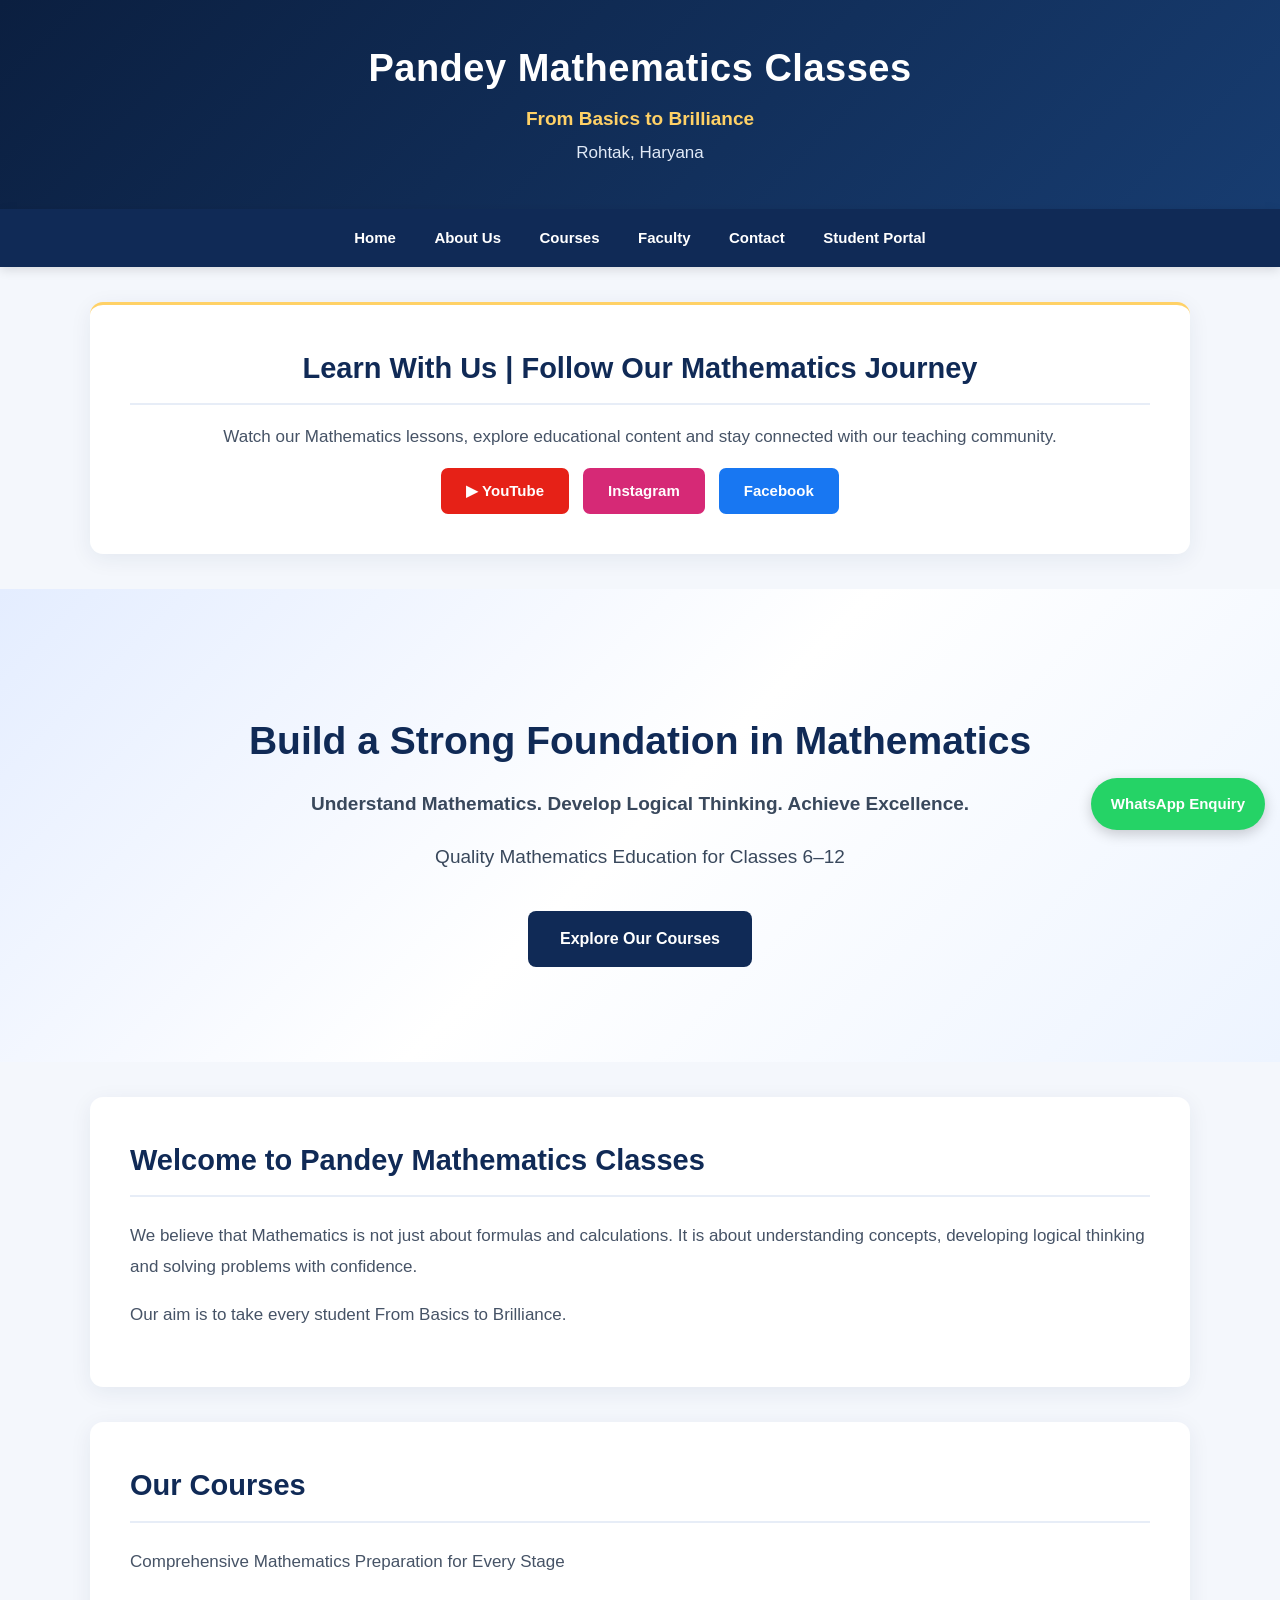
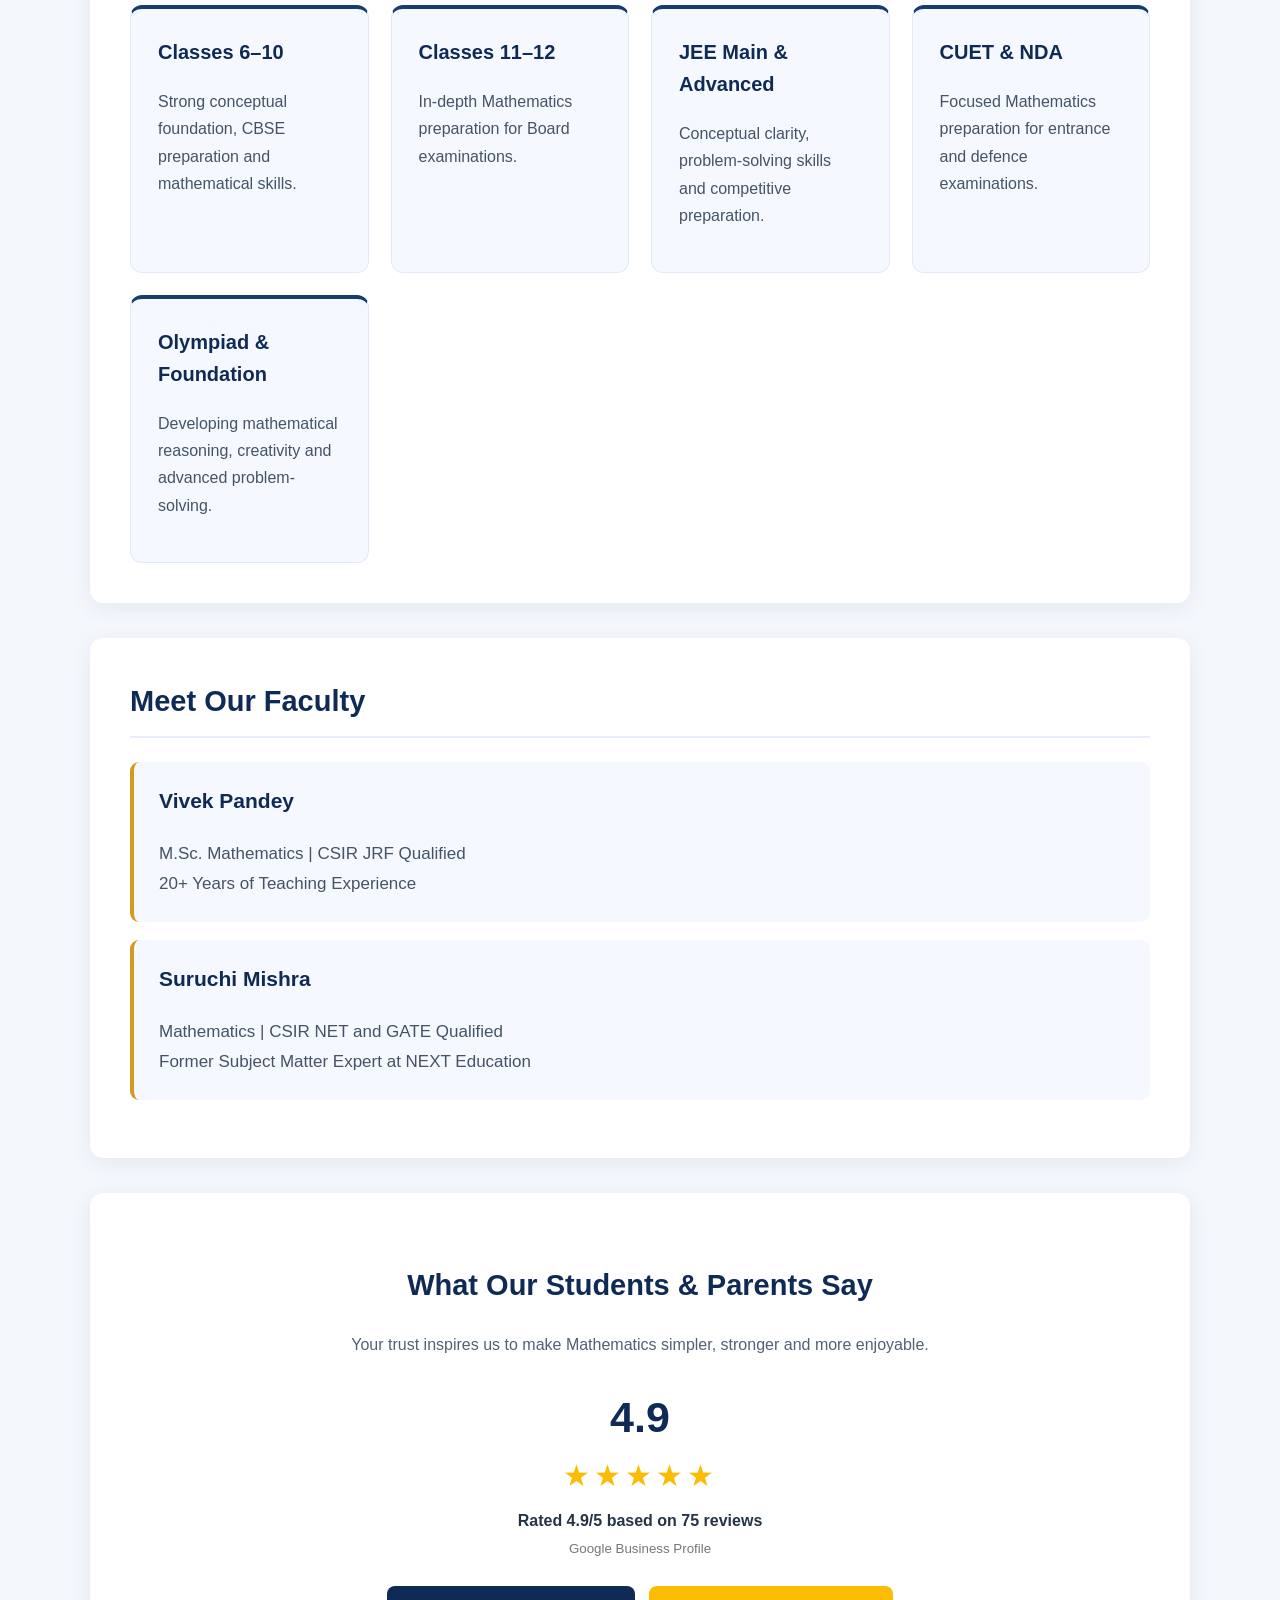
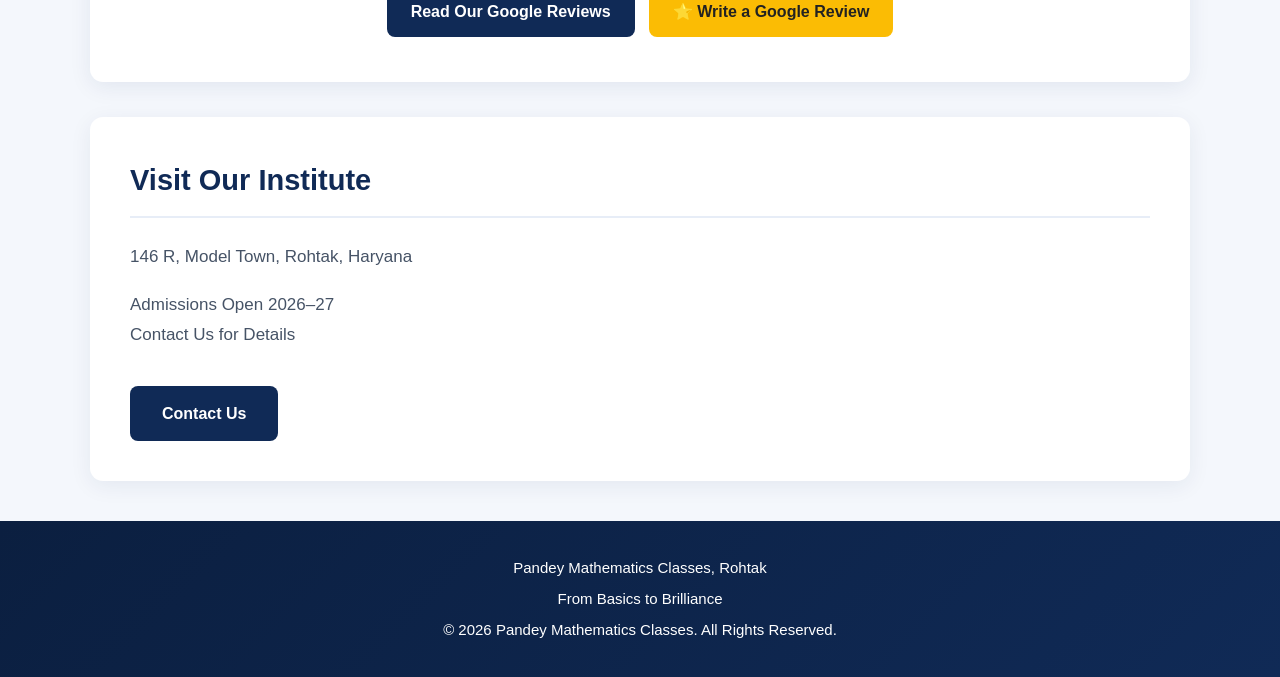
<file: index.html>
<!DOCTYPE html>
<html lang="en">

<head>
    <meta charset="UTF-8">
    <meta name="viewport" content="width=device-width, initial-scale=1.0">

    <title>Pandey Mathematics Classes, Rohtak | Classes 6–12 & JEE</title>

    <meta name="description"
          content="Pandey Mathematics Classes, Rohtak offers expert Mathematics coaching for Classes 6–12, CBSE, JEE Main, JEE Advanced, CUET, NDA and Olympiad preparation.">

    <meta name="keywords"
          content="Mathematics coaching Rohtak, Maths Classes Rohtak, JEE Mathematics, CBSE Maths, Pandey Mathematics Classes">

    <meta name="author" content="Pandey Mathematics Classes">

    <link rel="stylesheet" href="style.css">

</head>

<body>

    <!-- HEADER -->
    <header>
        <h1>Pandey Mathematics Classes</h1>
        <p>From Basics to Brilliance</p>
        <p>Rohtak, Haryana</p>
    </header>


    <!-- NAVIGATION -->
    <nav>
    <a href="index.html">Home</a>
    <a href="#about">About Us</a>
    <a href="courses.html">Courses</a>
    <a href="faculty.html">Faculty</a>
    <a href="contact.html">Contact</a>
    <a href="student-login.html">Student Portal</a>
</nav>


    <!-- SOCIAL MEDIA SECTION -->
    <section class="section youtube-section">

        <h2>Learn With Us | Follow Our Mathematics Journey</h2>

        <p>
            Watch our Mathematics lessons, explore educational content
            and stay connected with our teaching community.
        </p>

        <div class="social-links">

            <a href="https://www.youtube.com/@VivekPandeyAcademy"
               target="_blank"
               rel="noopener noreferrer"
               class="youtube-button">
                ▶ YouTube
            </a>

            <a href="https://www.instagram.com/vivek.pandey1982/?hl=en"
               target="_blank"
               rel="noopener noreferrer"
               class="instagram-button">
                Instagram
            </a>

            <a href="https://www.facebook.com/VivekPandeyAcademy"
               target="_blank"
               rel="noopener noreferrer"
               class="facebook-button">
                Facebook
            </a>

        </div>

    </section>


    <main>

        <!-- HERO SECTION -->
        <section class="hero" id="home">

            <h2>Build a Strong Foundation in Mathematics</h2>

            <p>
                Understand Mathematics.
                Develop Logical Thinking.
                Achieve Excellence.
            </p>

            <p>
                Quality Mathematics Education for Classes 6–12
            </p>

            <a href="courses.html" class="main-button">
                Explore Our Courses
            </a>

        </section>


        <!-- ABOUT US -->
        <section class="section" id="about">

            <h2>Welcome to Pandey Mathematics Classes</h2>

            <p>
                We believe that Mathematics is not just about formulas
                and calculations. It is about understanding concepts,
                developing logical thinking and solving problems with confidence.
            </p>

            <p>
                Our aim is to take every student
                From Basics to Brilliance.
            </p>

        </section>


        <!-- COURSES -->
        <section class="section" id="courses">

            <h2>Our Courses</h2>

            <p>
                Comprehensive Mathematics Preparation for Every Stage
            </p>

            <div class="course-grid">

                <div class="course-card">
                    <h3>Classes 6–10</h3>
                    <p>
                        Strong conceptual foundation, CBSE preparation
                        and mathematical skills.
                    </p>
                </div>

                <div class="course-card">
                    <h3>Classes 11–12</h3>
                    <p>
                        In-depth Mathematics preparation for
                        Board examinations.
                    </p>
                </div>

                <div class="course-card">
                    <h3>JEE Main & Advanced</h3>
                    <p>
                        Conceptual clarity, problem-solving skills
                        and competitive preparation.
                    </p>
                </div>

                <div class="course-card">
                    <h3>CUET & NDA</h3>
                    <p>
                        Focused Mathematics preparation for
                        entrance and defence examinations.
                    </p>
                </div>

                <div class="course-card">
                    <h3>Olympiad & Foundation</h3>
                    <p>
                        Developing mathematical reasoning,
                        creativity and advanced problem-solving.
                    </p>
                </div>

            </div>

        </section>


        <!-- FACULTY -->
        <section class="section" id="faculty">

            <h2>Meet Our Faculty</h2>

            <div class="faculty-card">

                <h3>Vivek Pandey</h3>

                <p>
                    M.Sc. Mathematics | CSIR JRF Qualified
                    <br>
                    20+ Years of Teaching Experience
                </p>

            </div>

            <div class="faculty-card">

                <h3>Suruchi Mishra</h3>

                <p>
                    Mathematics | CSIR NET and GATE Qualified
                    <br>
                    Former Subject Matter Expert at NEXT Education
                </p>

            </div>

        </section>


<!-- GOOGLE REVIEWS SECTION -->

<section class="google-review-section">

    <h2>What Our Students & Parents Say</h2>

    <p>
        Your trust inspires us to make Mathematics
        simpler, stronger and more enjoyable.
    </p>

    <div class="google-rating">
        <span class="rating-number">4.9</span>
        <span class="rating-stars">★★★★★</span>
        <p>Rated 4.9/5 based on 75 reviews</p>
        <small>Google Business Profile</small>
    </div>

    <div class="google-review-buttons">

        <a href="https://search.google.com/local/reviews?placeid=ChIJMaLstB6FDTkRymWjBq-Ju8M"
           target="_blank"
           rel="noopener noreferrer"
           class="read-review-button">
            Read Our Google Reviews
        </a>

        <a href="https://search.google.com/local/writereview?placeid=ChIJMaLstB6FDTkRymWjBq-Ju8M"
           target="_blank"
           rel="noopener noreferrer"
           class="write-review-button">
            ⭐ Write a Google Review
        </a>

    </div>

</section>

        <!-- CONTACT -->
        <section class="section" id="contact">

            <h2>Visit Our Institute</h2>

            <p>
                146 R, Model Town, Rohtak, Haryana
            </p>

            <p>
                Admissions Open 2026–27
                <br>
                Contact Us for Details
            </p>

            <a href="contact.html" class="main-button">
                Contact Us
            </a>

        </section>

    </main>


    <!-- FOOTER -->
    <footer>

        <p>Pandey Mathematics Classes, Rohtak</p>

        <p>From Basics to Brilliance</p>

        <p>
            © 2026 Pandey Mathematics Classes.
            All Rights Reserved.
        </p>

    </footer>


    <!-- WHATSAPP BUTTON -->
    <a href="https://wa.me/919177018610"
       class="whatsapp-button"
       target="_blank"
       rel="noopener noreferrer"
       aria-label="Contact Pandey Mathematics Classes on WhatsApp">

        WhatsApp Enquiry

    </a>

</body>
</html>
</file>
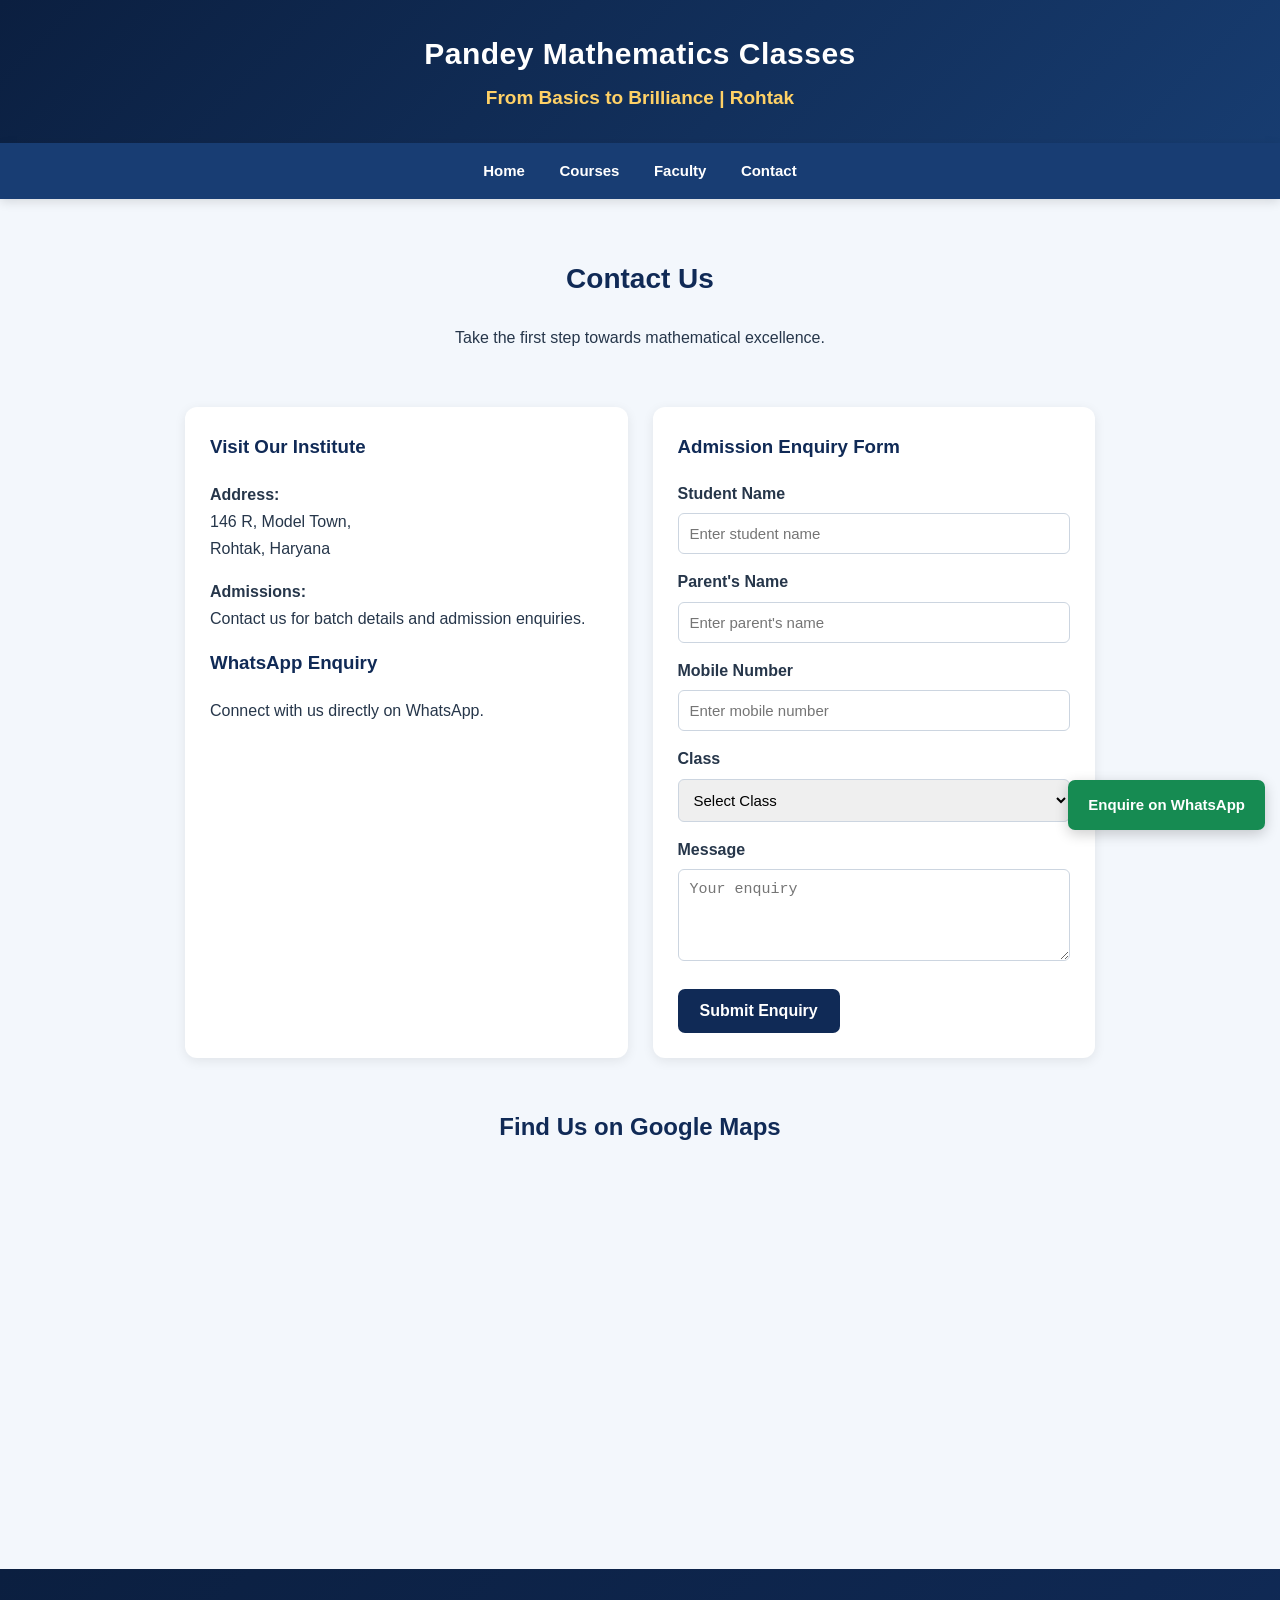
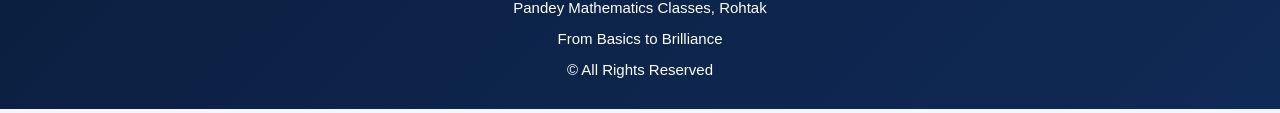
<file: contact.html>
<!DOCTYPE html>
<html lang="en">

<head>
    <meta charset="UTF-8">
    <meta name="viewport" content="width=device-width, initial-scale=1.0">

    <title>Contact Us | Pandey Mathematics Classes, Rohtak</title>
        <link rel="stylesheet" href="style.css">


    <style>
        * {
            box-sizing: border-box;
        }

        body {
            margin: 0;
            font-family: Arial, sans-serif;
            background-color: #f3f7fc;
            color: #26364a;
        }

        header {
            background-color: #102a56;
            color: white;
            text-align: center;
            padding: 30px 15px;
        }

        header h1 {
            margin: 0;
            font-size: 30px;
        }

        header p {
            font-size: 17px;
            margin-bottom: 0;
        }

        nav {
            background-color: #183d73;
            padding: 15px;
            text-align: center;
        }

        nav a {
            color: white;
            text-decoration: none;
            margin: 0 15px;
            font-weight: bold;
        }

        nav a:hover {
            color: #ffd166;
        }

        .intro {
            text-align: center;
            padding: 35px 15px 15px;
        }

        .intro h2 {
            color: #102a56;
            font-size: 28px;
        }

        .container {
            max-width: 950px;
            margin: 25px auto 50px;
            padding: 0 20px;
            display: grid;
            grid-template-columns: repeat(auto-fit, minmax(280px, 1fr));
            gap: 25px;
        }

        .contact-card {
            background: white;
            padding: 25px;
            border-radius: 12px;
            box-shadow: 0 3px 12px rgba(0,0,0,0.08);
        }

        .contact-card h3 {
            color: #102a56;
            margin-top: 0;
        }

        .contact-card p {
            line-height: 1.7;
        }

        label {
            display: block;
            margin-top: 15px;
            font-weight: bold;
        }

        input, select, textarea {
            width: 100%;
            padding: 11px;
            margin-top: 7px;
            border: 1px solid #ccd5e0;
            border-radius: 6px;
            font-size: 15px;
        }

        textarea {
            resize: vertical;
        }

        button {
            background-color: #102a56;
            color: white;
            border: none;
            padding: 13px 22px;
            border-radius: 7px;
            font-size: 16px;
            font-weight: bold;
            cursor: pointer;
            margin-top: 20px;
        }

        button:hover {
            background-color: #28558f;
        }

        .whatsapp-button {
            display: inline-block;
            background-color: #168b52;
            color: white;
            padding: 13px 20px;
            border-radius: 7px;
            text-decoration: none;
            font-weight: bold;
            margin-top: 10px;
        }

        .map {
            max-width: 910px;
            margin: 0 auto 45px;
            padding: 0 20px;
        }

        .map h2 {
            color: #102a56;
            text-align: center;
        }

        .map iframe {
            width: 100%;
            height: 350px;
            border: 0;
            border-radius: 12px;
        }

        footer {
            background-color: #102a56;
            color: white;
            text-align: center;
            padding: 20px;
        }

        @media (max-width: 600px) {
            header h1 {
                font-size: 24px;
            }

            nav a {
                display: inline-block;
                margin: 7px;
            }
        }

    </style>
</head>

<body>

    <header>
        <h1>Pandey Mathematics Classes</h1>
        <p>From Basics to Brilliance | Rohtak</p>
    </header>

    <nav>
    <a href="index.html">Home</a>
    <a href="courses.html">Courses</a>
    <a href="faculty.html">Faculty</a>
    <a href="contact.html">Contact</a>

    </nav>

    <section class="intro">
        <h2>Contact Us</h2>
        <p>Take the first step towards mathematical excellence.</p>
    </section>

    <section class="container">

        <div class="contact-card">

            <h3>Visit Our Institute</h3>

            <p>
                <strong>Address:</strong><br>
                146 R, Model Town,<br>
                Rohtak, Haryana
            </p>

            <p>
                <strong>Admissions:</strong><br>
                Contact us for batch details and admission enquiries.
            </p>

            <h3>WhatsApp Enquiry</h3>

            <p>
                Connect with us directly on WhatsApp.
            </p>

            <!-- Replace the number with your WhatsApp number -->
            <a class="whatsapp-button"
               href="https://wa.me/91XXXXXXXXXX"
               target="_blank">
                Enquire on WhatsApp
            </a>

        </div>


        <div class="contact-card">

            <h3>Admission Enquiry Form</h3>

            <form id="enquiryForm">

                <label>Student Name</label>
                <input type="text" id="studentName"
                       placeholder="Enter student name" required>

                <label>Parent's Name</label>
                <input type="text" id="parentName"
                       placeholder="Enter parent's name" required>

                <label>Mobile Number</label>
                <input type="tel" id="mobile"
                       placeholder="Enter mobile number"
                       pattern="[0-9]{10}" required>

                <label>Class</label>
                <select id="studentClass" required>
                    <option value="">Select Class</option>
                    <option>Class 6</option>
                    <option>Class 7</option>
                    <option>Class 8</option>
                    <option>Class 9</option>
                    <option>Class 10</option>
                    <option>Class 11</option>
                    <option>Class 12</option>
                </select>

                <label>Message</label>
                <textarea id="message"
                          rows="4"
                          placeholder="Your enquiry"></textarea>

                <button type="submit">
                    Submit Enquiry
                </button>

            </form>

        </div>

    </section>


    <section class="map">

        <h2>Find Us on Google Maps</h2>

        <iframe
            src="https://www.google.com/maps?q=146+R+Model+Town+Rohtak+Haryana&output=embed"
            loading="lazy">
        </iframe>

    </section>


    <footer>
        <p>Pandey Mathematics Classes, Rohtak</p>
        <p>From Basics to Brilliance</p>
        <p>© All Rights Reserved</p>
    </footer>


    <script>

        document.getElementById("enquiryForm")
        .addEventListener("submit", function(event) {

            event.preventDefault();

            const student = document.getElementById("studentName").value;
            const parent = document.getElementById("parentName").value;
            const mobile = document.getElementById("mobile").value;
            const studentClass = document.getElementById("studentClass").value;
            const message = document.getElementById("message").value;

            const text =
                "Admission Enquiry - Pandey Mathematics Classes\n\n" +
                "Student Name: " + student + "\n" +
                "Parent Name: " + parent + "\n" +
                "Mobile: " + mobile + "\n" +
                "Class: " + studentClass + "\n" +
                "Message: " + message;

            const whatsappNumber = "918930777797";

            const url =
                "https://wa.me/" + whatsappNumber +
                "?text=" + encodeURIComponent(text);

            window.open(url, "_blank");

        });

    </script>

</body>
</html>
</file>
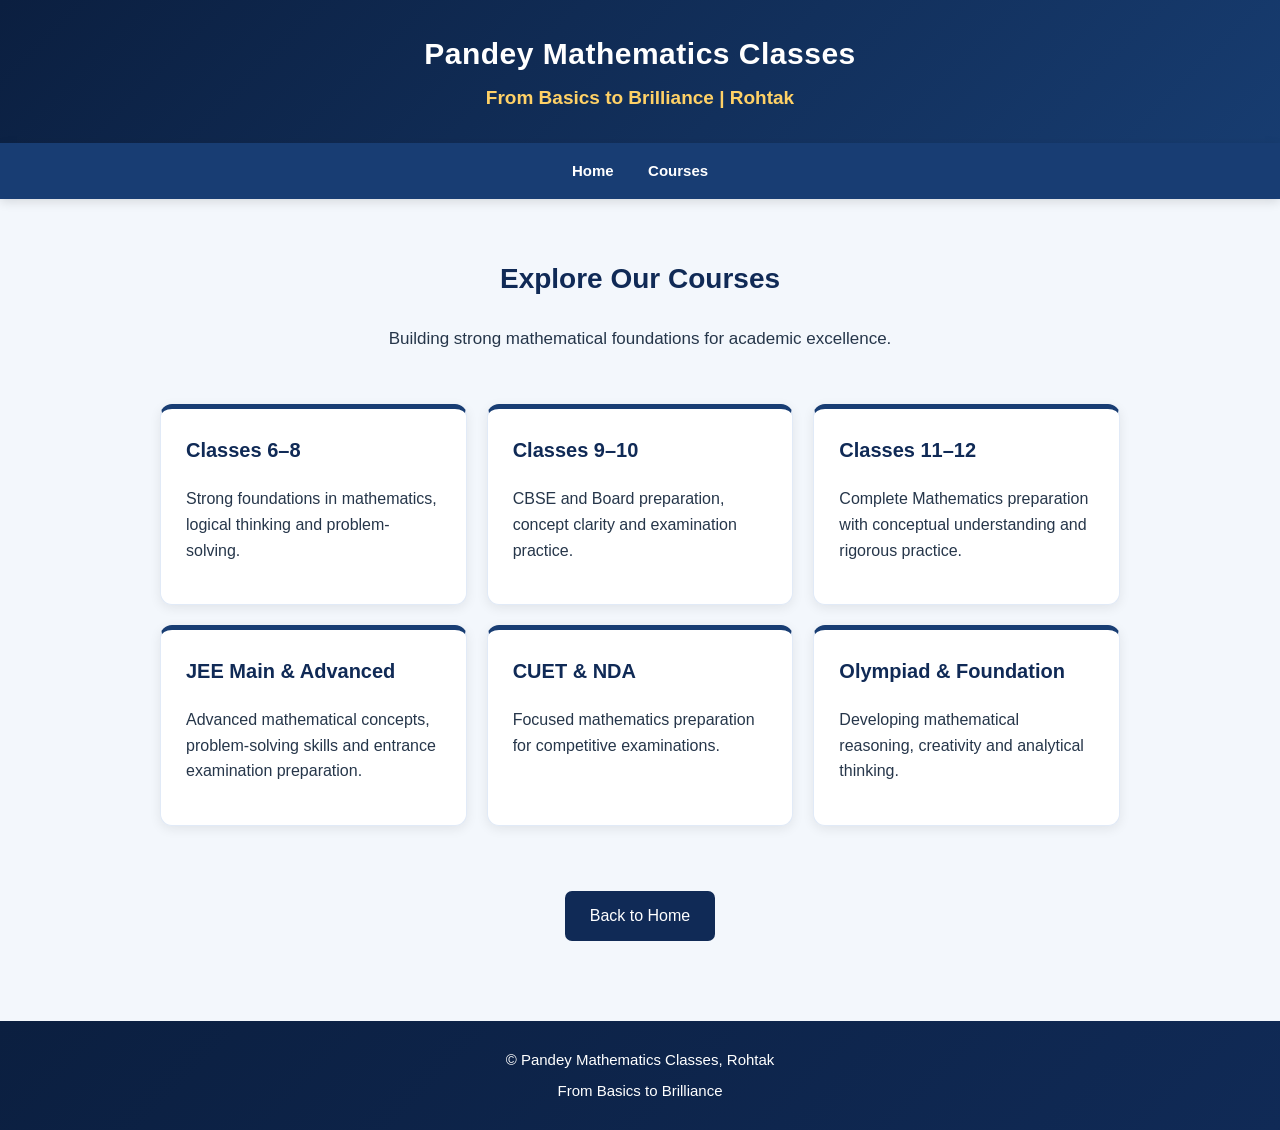
<file: courses.html>
<!DOCTYPE html>
<html lang="en">
<head>
    <meta charset="UTF-8">
    <meta name="viewport" content="width=device-width, initial-scale=1.0">

    <title>Our Courses | Pandey Mathematics Classes, Rohtak</title>
        <link rel="stylesheet" href="style.css">


    <style>
        * {
            box-sizing: border-box;
        }

        body {
            margin: 0;
            font-family: Arial, sans-serif;
            background-color: #f3f7fc;
            color: #26364a;
        }

        header {
            background-color: #102a56;
            color: white;
            text-align: center;
            padding: 30px 15px;
        }

        header h1 {
            margin: 0;
            font-size: 30px;
        }

        header p {
            margin-bottom: 0;
            font-size: 17px;
        }

        nav {
            background-color: #183d73;
            padding: 15px;
            text-align: center;
        }

        nav a {
            color: white;
            text-decoration: none;
            margin: 0 15px;
            font-weight: bold;
        }

        nav a:hover {
            color: #ffd166;
        }

        .intro {
            text-align: center;
            padding: 35px 15px 15px;
        }

        .intro h2 {
            color: #102a56;
            font-size: 28px;
        }

        .intro p {
            font-size: 17px;
        }

        .courses {
            max-width: 1000px;
            margin: 20px auto 50px;
            padding: 0 20px;
            display: grid;
            grid-template-columns: repeat(auto-fit, minmax(240px, 1fr));
            gap: 20px;
        }

        .course-card {
            background-color: white;
            padding: 25px;
            border-radius: 12px;
            box-shadow: 0 3px 12px rgba(0, 0, 0, 0.08);
            border-top: 5px solid #183d73;
        }

        .course-card h3 {
            color: #102a56;
            margin-top: 0;
        }

        .course-card p {
            line-height: 1.6;
        }

        .home-button {
            display: inline-block;
            background-color: #102a56;
            color: white;
            padding: 12px 25px;
            text-decoration: none;
            border-radius: 7px;
            margin-top: 15px;
        }

        .home-button:hover {
            background-color: #28558f;
        }

        footer {
            background-color: #102a56;
            color: white;
            text-align: center;
            padding: 20px;
        }

        @media (max-width: 600px) {
            header h1 {
                font-size: 24px;
            }

            nav a {
                display: inline-block;
                margin: 7px;
            }
        }
    </style>
</head>

<body>

    <header>
        <h1>Pandey Mathematics Classes</h1>
        <p>From Basics to Brilliance | Rohtak</p>
    </header>

    <nav>
        <a href="index.html">Home</a>
        <a href="courses.html">Courses</a>
    </nav>

    <section class="intro">
        <h2>Explore Our Courses</h2>
        <p>Building strong mathematical foundations for academic excellence.</p>
    </section>

    <section class="courses">

        <div class="course-card">
            <h3>Classes 6–8</h3>
            <p>Strong foundations in mathematics, logical thinking and problem-solving.</p>
        </div>

        <div class="course-card">
            <h3>Classes 9–10</h3>
            <p>CBSE and Board preparation, concept clarity and examination practice.</p>
        </div>

        <div class="course-card">
            <h3>Classes 11–12</h3>
            <p>Complete Mathematics preparation with conceptual understanding and rigorous practice.</p>
        </div>

        <div class="course-card">
            <h3>JEE Main & Advanced</h3>
            <p>Advanced mathematical concepts, problem-solving skills and entrance examination preparation.</p>
        </div>

        <div class="course-card">
            <h3>CUET & NDA</h3>
            <p>Focused mathematics preparation for competitive examinations.</p>
        </div>

        <div class="course-card">
            <h3>Olympiad & Foundation</h3>
            <p>Developing mathematical reasoning, creativity and analytical thinking.</p>
        </div>

    </section>

    <div style="text-align: center; padding-bottom: 40px;">
        <a href="index.html" class="home-button">Back to Home</a>
    </div>

    <footer>
        <p>© Pandey Mathematics Classes, Rohtak</p>
        <p>From Basics to Brilliance</p>
    </footer>

</body>
</html>
</file>
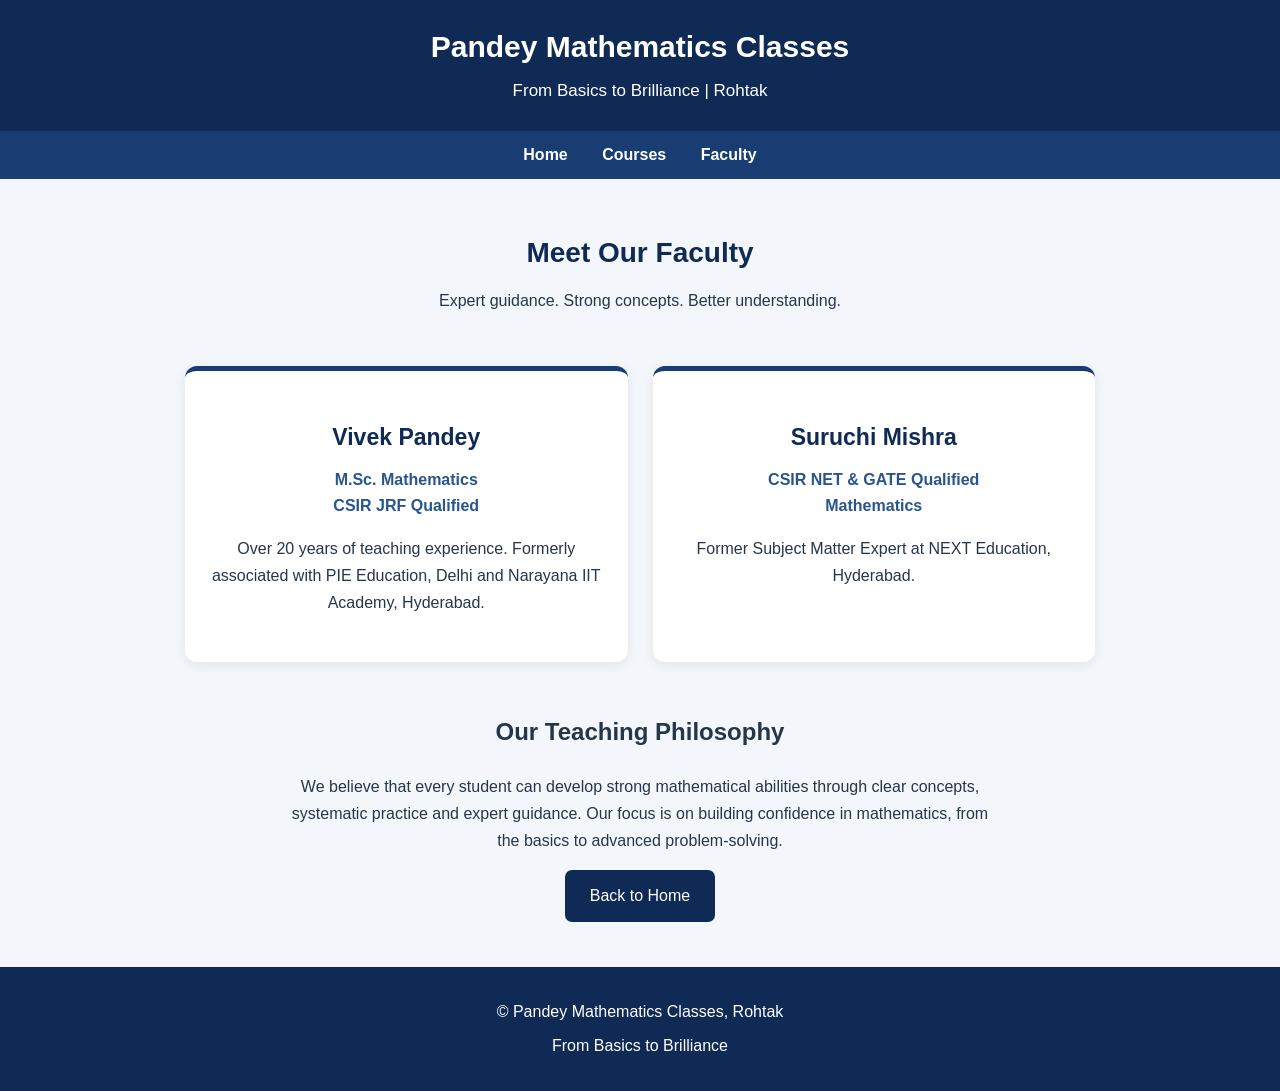
<file: faculty.html>
<!DOCTYPE html>
<html lang="en">
<head>
    <meta charset="UTF-8">
    <meta name="viewport" content="width=device-width, initial-scale=1.0">

    <title>Our Faculty | Pandey Mathematics Classes</title>

    <style>
        * {
            box-sizing: border-box;
        }

        body {
            margin: 0;
            font-family: Arial, sans-serif;
            background-color: #f3f7fc;
            color: #26364a;
        }

        header {
            background-color: #102a56;
            color: white;
            text-align: center;
            padding: 30px 15px;
        }

        header h1 {
            margin: 0;
            font-size: 30px;
        }

        header p {
            margin-bottom: 0;
            font-size: 17px;
        }

        nav {
            background-color: #183d73;
            padding: 15px;
            text-align: center;
        }

        nav a {
            color: white;
            text-decoration: none;
            margin: 0 15px;
            font-weight: bold;
        }

        nav a:hover {
            color: #ffd166;
        }

        .intro {
            text-align: center;
            padding: 35px 15px 20px;
        }

        .intro h2 {
            color: #102a56;
            font-size: 28px;
        }

        .faculty-container {
            max-width: 950px;
            margin: 20px auto 50px;
            padding: 0 20px;
            display: grid;
            grid-template-columns: repeat(auto-fit, minmax(280px, 1fr));
            gap: 25px;
        }

        .faculty-card {
            background-color: white;
            padding: 30px 25px;
            text-align: center;
            border-radius: 12px;
            box-shadow: 0 3px 12px rgba(0, 0, 0, 0.08);
            border-top: 5px solid #183d73;
        }

        .faculty-card h3 {
            color: #102a56;
            font-size: 23px;
            margin-bottom: 8px;
        }

        .qualification {
            color: #28558f;
            font-weight: bold;
            line-height: 1.6;
        }

        .experience {
            line-height: 1.7;
        }

        .faculty-note {
            text-align: center;
            max-width: 750px;
            margin: 0 auto 45px;
            padding: 0 20px;
            line-height: 1.7;
        }

        .home-button {
            display: inline-block;
            background-color: #102a56;
            color: white;
            padding: 12px 25px;
            text-decoration: none;
            border-radius: 7px;
        }

        .home-button:hover {
            background-color: #28558f;
        }

        footer {
            background-color: #102a56;
            color: white;
            text-align: center;
            padding: 20px;
        }

        @media (max-width: 600px) {
            header h1 {
                font-size: 24px;
            }

            nav a {
                display: inline-block;
                margin: 7px;
            }
        }
    </style>
</head>

<body>

    <header>
        <h1>Pandey Mathematics Classes</h1>
        <p>From Basics to Brilliance | Rohtak</p>
    </header>

    <nav>
        <a href="index.html">Home</a>
        <a href="courses.html">Courses</a>
        <a href="faculty.html">Faculty</a>
    </nav>

    <section class="intro">
        <h2>Meet Our Faculty</h2>
        <p>Expert guidance. Strong concepts. Better understanding.</p>
    </section>

    <section class="faculty-container">

        <div class="faculty-card">
            <h3>Vivek Pandey</h3>
            <p class="qualification">
                M.Sc. Mathematics<br>
                CSIR JRF Qualified
            </p>
            <p class="experience">
                Over 20 years of teaching experience.
                Formerly associated with PIE Education, Delhi
                and Narayana IIT Academy, Hyderabad.
            </p>
        </div>

        <div class="faculty-card">
            <h3>Suruchi Mishra</h3>
            <p class="qualification">
                CSIR NET & GATE Qualified<br>
                Mathematics
            </p>
            <p class="experience">
                Former Subject Matter Expert at
                NEXT Education, Hyderabad.
            </p>
        </div>

    </section>

    <div class="faculty-note">
        <h2>Our Teaching Philosophy</h2>
        <p>
            We believe that every student can develop strong
            mathematical abilities through clear concepts,
            systematic practice and expert guidance.
            Our focus is on building confidence in mathematics,
            from the basics to advanced problem-solving.
        </p>

        <a href="index.html" class="home-button">
            Back to Home
        </a>
    </div>

    <footer>
        <p>© Pandey Mathematics Classes, Rohtak</p>
        <p>From Basics to Brilliance</p>
    </footer>

</body>
</html>
</file>
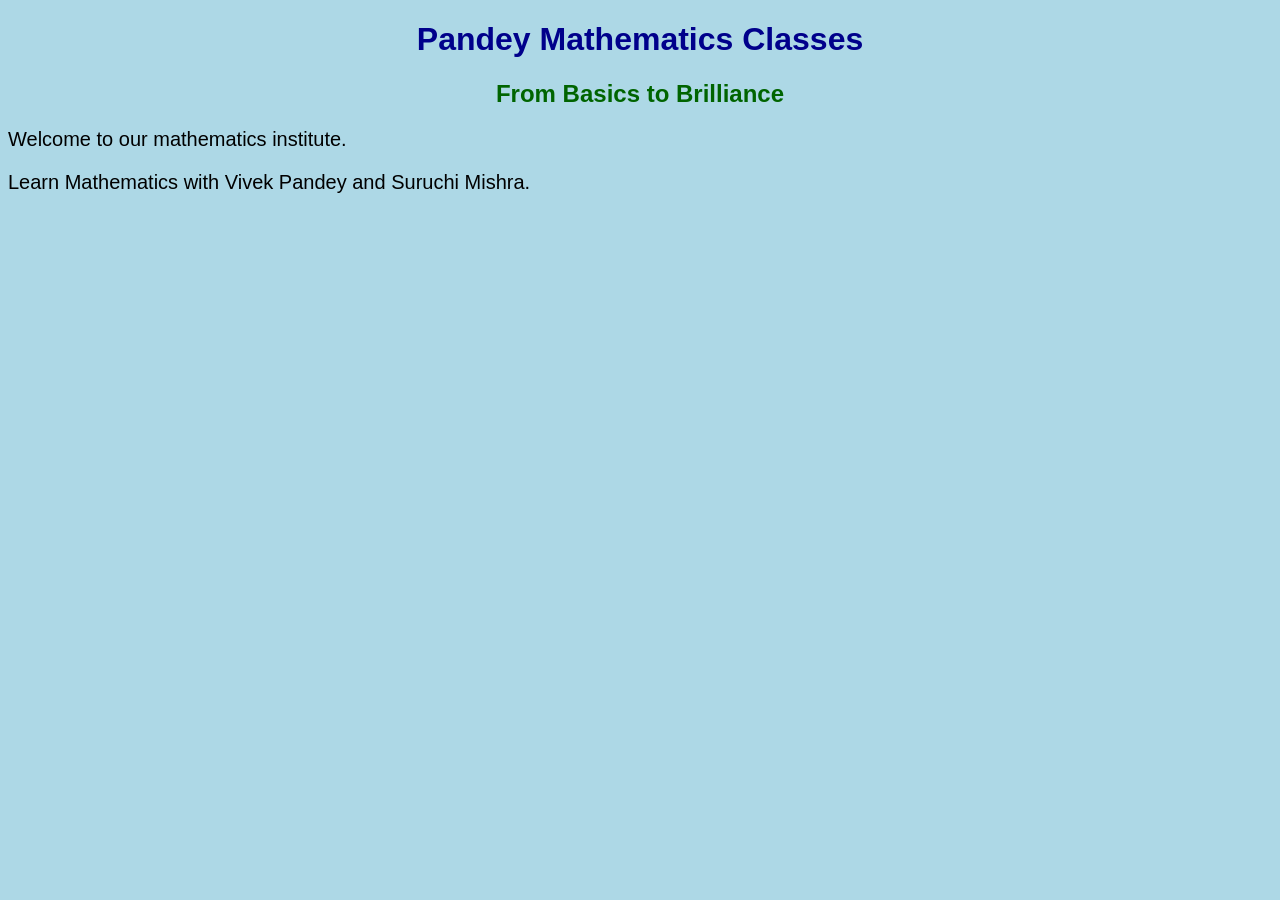
<file: index1.html>
<!DOCTYPE html>
<html>
<head>
    <title>Pandey Mathematics Classes</title>

    <style>
        body {
            background-color: lightblue;
            font-family: Arial;
        }

        h1 {
            color: darkblue;
            text-align: center;
        }

        h2 {
            color: darkgreen;
            text-align: center;
        }

        p {
            font-size: 20px;
        }
    </style>
</head>

<body>

    <h1>Pandey Mathematics Classes</h1>

    <h2>From Basics to Brilliance</h2>

    <p>Welcome to our mathematics institute.</p>

    <p>Learn Mathematics with Vivek Pandey
    and Suruchi Mishra.</p>

</body>
</html>
</file>
<file: style.css>
/* =========================================
   PANDEY MATHEMATICS CLASSES, ROHTAK
   Premium Website Styling
========================================= */

/* 1. BASIC SETTINGS */

* {
    box-sizing: border-box;
}

html {
    scroll-behavior: smooth;
    scroll-padding-top: 20px;
}

body {
    margin: 0;
    font-family: 'Segoe UI', Arial, sans-serif;
    background-color: #f4f7fc;
    color: #263445;
    line-height: 1.6;
}


/* 2. HEADER */

header {
    background: linear-gradient(135deg, #0b1f40, #173c70);
    color: white;
    text-align: center;
    padding: 38px 15px;
}

header h1 {
    margin: 0;
    font-size: 38px;
    font-weight: 750;
    letter-spacing: 0.5px;
}

header p {
    font-size: 17px;
    margin: 5px 0;
    color: #e1eaf7;
}

header p:nth-of-type(1) {
    color: #ffd166;
    font-size: 19px;
    font-weight: 600;
}


/* 3. NAVIGATION BAR */

nav {
    background-color: #102a56;
    padding: 16px 10px;
    text-align: center;
    box-shadow: 0 3px 10px rgba(0,0,0,0.12);
}

nav a {
    color: white;
    text-decoration: none;
    margin: 0 17px;
    font-weight: 600;
    font-size: 15px;
    transition: 0.3s;
}

nav a:hover {
    color: #ffd166;
}


/* 4. SOCIAL MEDIA SECTION */

.youtube-section {
    text-align: center;
    padding: 24px 20px;
    margin: 18px auto;
    max-width: 1100px;
    border-top: 3px solid #ffd166;
}

.youtube-section h2 {
    color: #102a56;
    font-size: 23px;
    margin-top: 0;
    margin-bottom: 8px;
    border: none;
}

.youtube-section p {
    font-size: 15px;
    color: #526174;
    margin-bottom: 15px;
}

.social-links {
    display: flex;
    justify-content: center;
    align-items: center;
    gap: 14px;
    flex-wrap: wrap;
}

.social-links a {
    display: inline-block;
    color: white;
    padding: 11px 25px;
    text-decoration: none;
    border-radius: 7px;
    font-weight: 600;
    font-size: 15px;
    transition: 0.3s;
}

.social-links a:hover {
    transform: translateY(-3px);
    box-shadow: 0 5px 12px rgba(0,0,0,0.15);
}

.youtube-button {
    background-color: #e62117;
}

.youtube-button:hover {
    background-color: #b8140c;
}

.instagram-button {
    background: #d62976;
}

.instagram-button:hover {
    background: #a91e5d;
}

.facebook-button {
    background: #1877F2;
}

.facebook-button:hover {
    background: #105bbd;
}


/* 5. HERO SECTION */

.hero {
    text-align: center;
    padding: 95px 20px;
    background: linear-gradient(135deg, #e4edff, #ffffff, #edf4ff);
}

.hero h2 {
    color: #102a56;
    font-size: 39px;
    line-height: 1.3;
    margin-bottom: 20px;
    font-weight: 750;
}

.hero p {
    font-size: 19px;
    line-height: 1.8;
    color: #39485c;
}

.hero p:first-of-type {
    font-weight: 600;
}


/* 6. MAIN BUTTON */

.main-button {
    display: inline-block;
    background: #102a56;
    color: white;
    padding: 15px 32px;
    text-decoration: none;
    border-radius: 8px;
    font-weight: 700;
    margin-top: 18px;
    transition: 0.3s;
}

.main-button:hover {
    background: #d49a20;
    color: #102a56;
    transform: translateY(-3px);
    box-shadow: 0 5px 15px rgba(16,42,86,0.2);
}


/* 7. CONTENT SECTIONS */

.section {
    background-color: white;
    margin: 35px auto;
    padding: 40px;
    max-width: 1100px;
    border-radius: 13px;
    box-shadow: 0 5px 22px rgba(16,42,86,0.07);
}

.section h2 {
    color: #102a56;
    font-size: 29px;
    margin-top: 0;
    border-bottom: 2px solid #e7edf7;
    padding-bottom: 12px;
}

.section h3 {
    color: #173c70;
}

.section p {
    font-size: 17px;
    line-height: 1.8;
    color: #465366;
}


/* 8. COURSE CARDS */

.course-grid {
    display: grid;
    grid-template-columns: repeat(auto-fit, minmax(220px, 1fr));
    gap: 22px;
    margin-top: 28px;
}

.course-card {
    background: #f5f8fe;
    padding: 27px;
    border-radius: 12px;
    border: 1px solid #e1eaf7;
    border-top: 4px solid #173c70;
    transition: 0.3s;
}

.course-card:hover {
    transform: translateY(-6px);
    box-shadow: 0 9px 22px rgba(16,42,86,0.13);
    background: white;
}

.course-card h3 {
    color: #102a56;
    margin-top: 0;
    font-size: 20px;
}

.course-card p {
    font-size: 16px;
    line-height: 1.7;
}


/* 9. FACULTY CARDS */

.faculty-card {
    background: #f5f8fe;
    padding: 22px 25px;
    margin: 18px 0;
    border-left: 4px solid #d49a20;
    border-radius: 9px;
    transition: 0.3s;
}

.faculty-card:hover {
    background: #edf3fc;
    transform: translateX(4px);
}

.faculty-card h3 {
    margin-top: 0;
    color: #102a56;
    font-size: 21px;
}

.faculty-card p {
    margin-bottom: 0;
}


/* 10. FOOTER */

footer {
    background: linear-gradient(135deg, #0b1f40, #102a56);
    color: white;
    text-align: center;
    padding: 28px 15px;
    margin-top: 40px;
}

footer p {
    color: white;
    margin: 7px 0;
    font-size: 15px;
}


/* 11. WHATSAPP FLOATING BUTTON */

.whatsapp-button {
    position: fixed;
    bottom: 70px;
    right: 15px;
    background: #25D366;
    color: white;
    padding: 14px 20px;
    border-radius: 30px;
    text-decoration: none;
    font-weight: bold;
    font-size: 15px;
    z-index: 1000;
    box-shadow: 0 4px 14px rgba(0,0,0,0.2);
    transition: 0.3s;
}

.whatsapp-button:hover {
    background: #1da851;
    transform: translateY(-3px);
}


/* 12. MOBILE RESPONSIVE DESIGN */

@media (max-width: 600px) {

    header {
        padding: 27px 12px;
    }

    header h1 {
        font-size: 26px;
    }

    header p {
        font-size: 15px;
    }

    nav {
        padding: 12px 5px;
    }

    nav a {
        display: inline-block;
        margin: 7px 9px;
        font-size: 13px;
    }

    .youtube-section {
        margin: 14px 10px;
        padding: 22px 14px;
    }

    .youtube-section h2 {
        font-size: 20px;
    }

    .social-links {
        gap: 10px;
    }

    .social-links a {
        padding: 10px 17px;
        font-size: 14px;
    }

    .hero {
        padding: 65px 16px;
    }

    .hero h2 {
        font-size: 28px;
    }

    .hero p {
        font-size: 16px;
    }

    .section {
        margin: 20px 12px;
        padding: 25px 20px;
    }

    .section h2 {
        font-size: 23px;
    }

    .section p {
        font-size: 16px;
    }

    .course-grid {
        grid-template-columns: 1fr;
        gap: 15px;
    }

    .course-card {
        padding: 22px;
    }

    .whatsapp-button {
        bottom: 50px;
        right: 12px;
        padding: 12px 17px;
        font-size: 13px;
    }

    footer {
        padding: 23px 12px;
    }
}

/* GOOGLE REVIEWS SECTION */

.google-review-section {
    background: white;
    max-width: 1100px;
    margin: 35px auto;
    padding: 45px 25px;
    text-align: center;
    border-radius: 13px;
    box-shadow: 0 5px 22px rgba(16,42,86,0.08);
}

.google-review-section h2 {
    color: #102a56;
    font-size: 29px;
}

.google-review-section > p {
    color: #526174;
    font-size: 16px;
}

.google-rating {
    margin: 25px 0;
}

.rating-number {
    font-size: 43px;
    font-weight: bold;
    color: #102a56;
}

.rating-stars {
    display: block;
    color: #fbbc04;
    font-size: 30px;
    letter-spacing: 4px;
}

.google-rating p {
    margin: 8px 0 2px;
    font-weight: bold;
    color: #263445;
}

.google-rating small {
    color: #777;
}

.google-review-buttons {
    display: flex;
    justify-content: center;
    flex-wrap: wrap;
    gap: 14px;
    margin-top: 25px;
}

.read-review-button,
.write-review-button {
    display: inline-block;
    padding: 13px 24px;
    border-radius: 8px;
    text-decoration: none;
    font-weight: bold;
    transition: 0.3s;
}

.read-review-button {
    background: #102a56;
    color: white;
}

.write-review-button {
    background: #fbbc04;
    color: #222;
}

.read-review-button:hover,
.write-review-button:hover {
    transform: translateY(-3px);
}

@media (max-width: 600px) {
    .google-review-section {
        margin: 20px 12px;
        padding: 28px 15px;
    }

    .google-review-section h2 {
        font-size: 23px;
    }

    .google-review-buttons a {
        width: 100%;
    }
}
</file>
